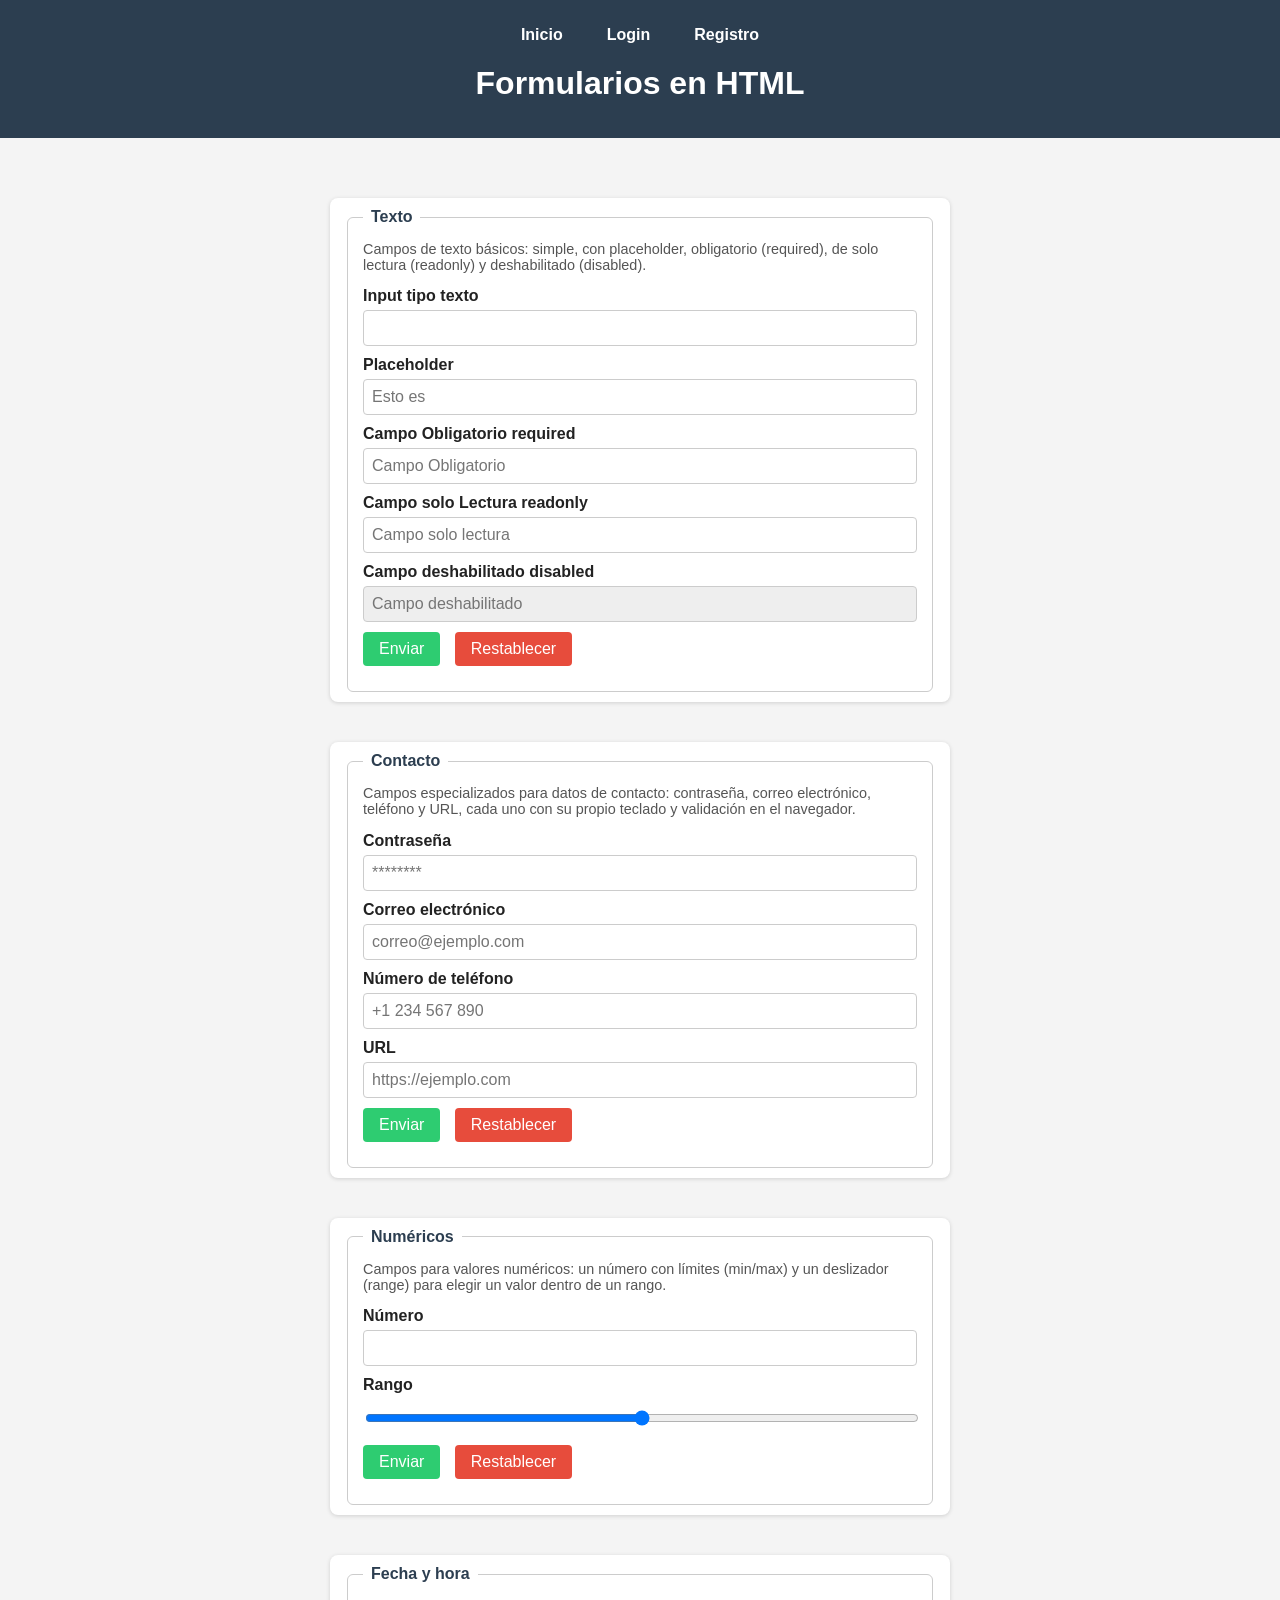
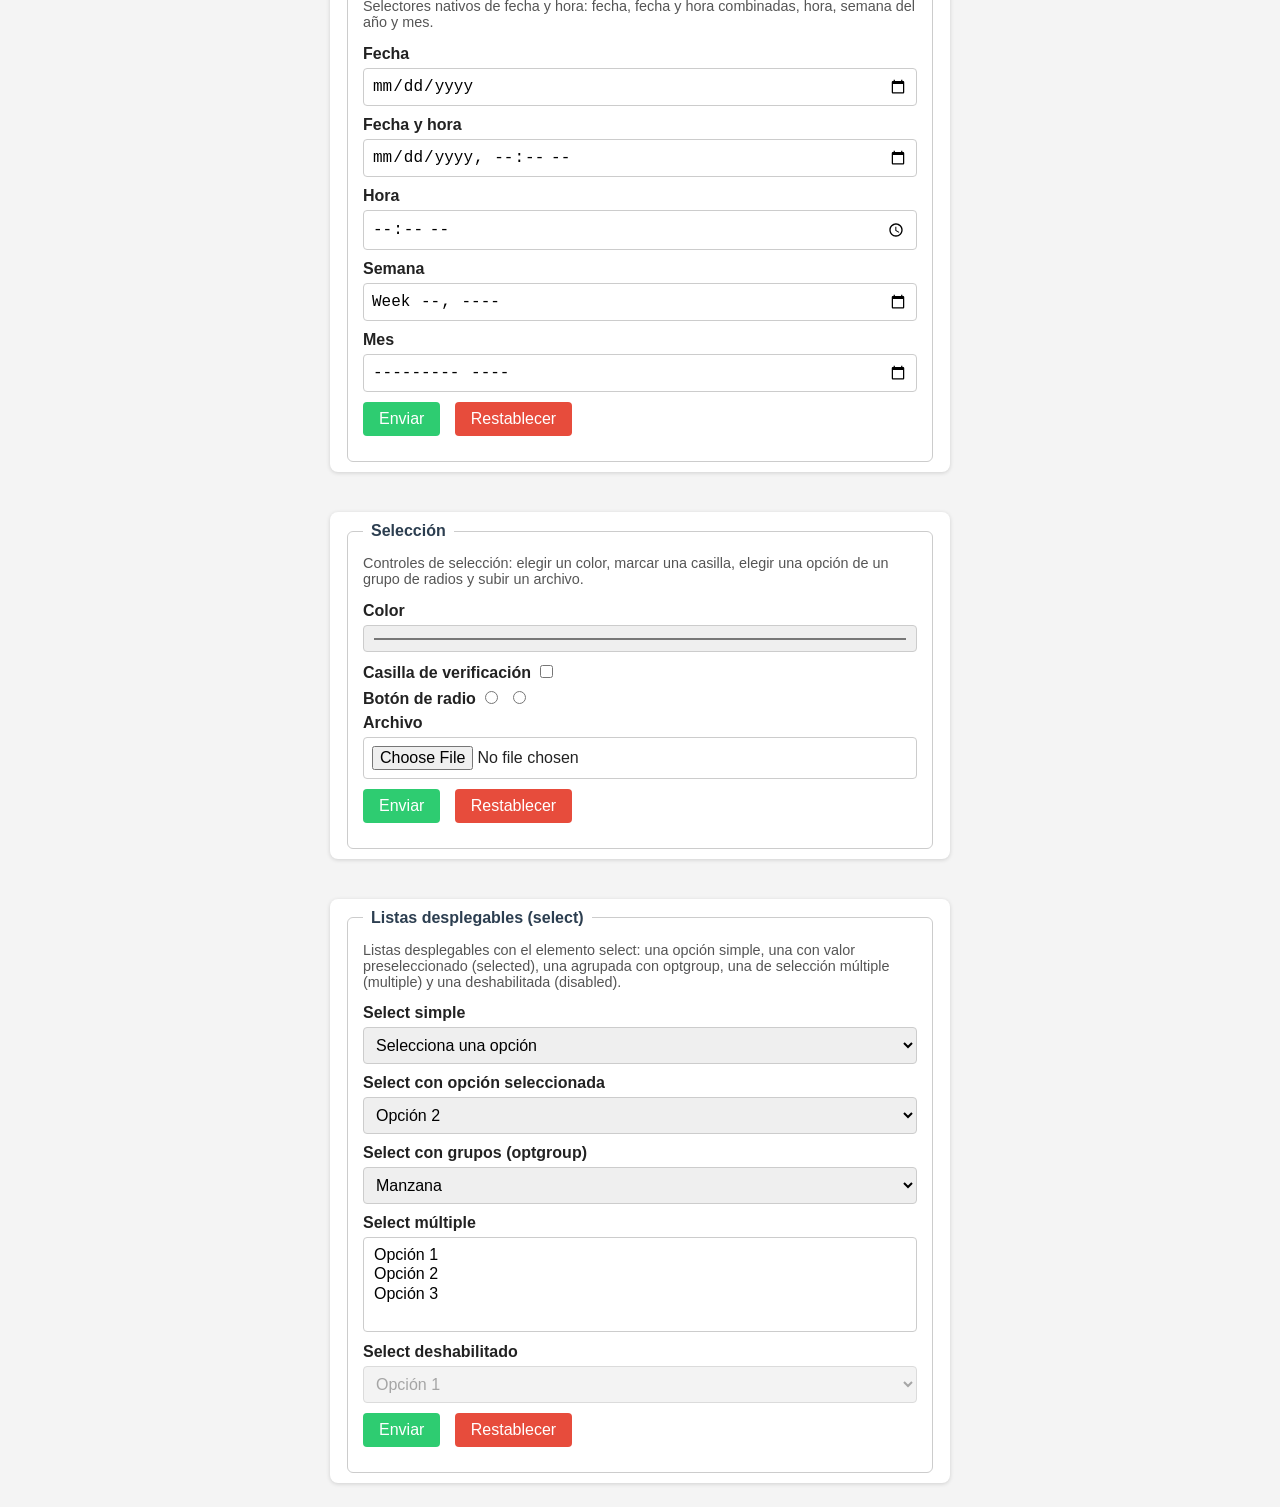
<file: index.html>
<!DOCTYPE html>
<html lang="en">
<head>
    <meta charset="UTF-8">
    <meta name="viewport" content="width=device-width, initial-scale=1.0">
    <title>Formularios</title>
    <link rel="stylesheet" href="CSS/formularios.css">
    
    <link rel="shortcut icon" href="img/logo redil stereo.jpg" type="image/x-icon">
</head>
<body>

    <header>
        <nav>
            <a href="index.html">Inicio</a>
            <a href="login.html" target="_blank">Login</a>
            <a href="registro.html" target="_blank">Registro</a>
        </nav>
        <h1>Formularios en HTML</h1>
        <p></p>
    </header>

    <main>
        <section>
            <!-- aquí van los bloques de formularios, uno por uno -->
             <form action="">
    <fieldset>
        <legend>Texto</legend>
        <p>Campos de texto básicos: simple, con placeholder, obligatorio (required), de solo lectura (readonly) y deshabilitado (disabled).</p>

        <label for="">Input tipo texto</label>
        <input type="text">
        <br>

        <label for="">Placeholder</label>
        <input type="text" placeholder="Esto es ">
        <br>

        <label for="">Campo Obligatorio required</label>
        <input type="text" placeholder="Campo Obligatorio" required>
        <br>

        <label for="">Campo solo Lectura readonly</label>
        <input type="text" readonly placeholder="Campo solo lectura">
        <br>

        <label for="">Campo deshabilitado disabled</label>
        <input type="text" disabled placeholder="Campo deshabilitado">
        <br>

        <input type="submit" value="Enviar">
        <input type="reset" value="Restablecer">
    </fieldset>
</form>
            <form action="">
    <fieldset>
        <legend>Contacto</legend>
        <p>Campos especializados para datos de contacto: contraseña, correo electrónico, teléfono y URL, cada uno con su propio teclado y validación en el navegador.</p>

        <label for="">Contraseña</label>
        <input type="password" placeholder="********">
        <br>

        <label for="">Correo electrónico</label>
        <input type="email" placeholder="correo@ejemplo.com">
        <br>

        <label for="">Número de teléfono</label>
        <input type="tel" placeholder="+1 234 567 890">
        <br>

        <label for="">URL</label>
        <input type="url" placeholder="https://ejemplo.com">
        <br>

        <input type="submit" value="Enviar">
        <input type="reset" value="Restablecer">
    </fieldset>
</form>
          <form action="">
    <fieldset>
        <legend>Numéricos</legend>
        <p>Campos para valores numéricos: un número con límites (min/max) y un deslizador (range) para elegir un valor dentro de un rango.</p>

        <label for="">Número</label>
        <input type="number" min="0" max="100" step="1">
        <br>

        <label for="">Rango</label>
        <input type="range" min="0" max="100" step="1">
        <br>

        <input type="submit" value="Enviar">
        <input type="reset" value="Restablecer">
    </fieldset>
</form>
            <form action="">
    <fieldset>
        <legend>Fecha y hora</legend>
        <p>Selectores nativos de fecha y hora: fecha, fecha y hora combinadas, hora, semana del año y mes.</p>

        <label for="">Fecha</label>
        <input type="date">
        <br>

        <label for="">Fecha y hora</label>
        <input type="datetime-local">
        <br>

        <label for="">Hora</label>
        <input type="time">
        <br>

        <label for="">Semana</label>
        <input type="week">
        <br>

        <label for="">Mes</label>
        <input type="month">
        <br>

        <input type="submit" value="Enviar">
        <input type="reset" value="Restablecer">
    </fieldset>
</form>
        <form action="">
    <fieldset>
        <legend>Selección</legend>
        <p>Controles de selección: elegir un color, marcar una casilla, elegir una opción de un
        grupo de radios y subir un archivo.</p>

        <label for="">Color</label>
        <input type="color">
        <br>

        <label for="">Casilla de verificación</label>
        <input type="checkbox">
        <br>

        <label for="">Botón de radio</label>
        <input type="radio" name="radioGroup">
        <input type="radio" name="radioGroup">
        <br>

        <label for="">Archivo</label>
        <input type="file">
        <br>

        <input type="submit" value="Enviar">
        <input type="reset" value="Restablecer">
    </fieldset>
</form>
            <form action="">
    <fieldset>
        <legend>Listas desplegables (select)</legend>
        <p>Listas desplegables con el elemento select: una opción simple, una con valor
preseleccionado (selected), una agrupada con optgroup, una de selección múltiple (multiple) y una
deshabilitada (disabled).</p>

        <label for="">Select simple</label>
        <select name="">
            <option value="">Selecciona una opción</option>
            <option value="opcion1">Opción 1</option>
            <option value="opcion2">Opción 2</option>
            <option value="opcion3">Opción 3</option>
        </select>
        <br>

        <label for="">Select con opción seleccionada</label>
        <select name="">
            <option value="opcion1">Opción 1</option>
            <option value="opcion2" selected>Opción 2</option>
            <option value="opcion3">Opción 3</option>
        </select>
        <br>

        <label for="">Select con grupos (optgroup)</label>
        <select name="">
            <optgroup label="Frutas">
                <option value="manzana">Manzana</option>
                <option value="pera">Pera</option>
            </optgroup>
            <optgroup label="Verduras">
                <option value="zanahoria">Zanahoria</option>
                <option value="lechuga">Lechuga</option>
            </optgroup>
        </select>
        <br>

        <label for="">Select múltiple</label>
        <select name="" multiple>
            <option value="opcion1">Opción 1</option>
            <option value="opcion2">Opción 2</option>
            <option value="opcion3">Opción 3</option>
        </select>
        <br>

        <label for="">Select deshabilitado</label>
        <select name="" disabled>
            <option value="opcion1">Opción 1</option>
        </select>
        <br>

        <input type="submit" value="Enviar">
        <input type="reset" value="Restablecer">
    </fieldset>
</form>
        </section>
    </main>
</body>
</html>
</file>
<file: CSS/formularios.css>
* {
    box-sizing: border-box;
}

body {
    margin: 0;
    font-family: Arial, Helvetica, sans-serif;
    background-color: #f4f4f4;
    color: #222;
}

header {
    background-color: #2c3e50;
    color: #fff;
    padding: 20px;
    text-align: center;
}

header h1 {
    margin: 0;
}

nav {
    display: flex;
    justify-content: center;
    gap: 20px;
    margin-bottom: 15px;
}

nav a {
    color: #fff;
    text-decoration: none;
    font-weight: 600;
    padding: 6px 12px;
    border-radius: 4px;
    transition: background-color 0.2s;
}

nav a:hover {
    background-color: rgba(255, 255, 255, 0.15);
}

main {
    display: flex;
    flex-wrap: wrap;
    gap: 20px;
    padding: 20px;
    justify-content: center;
}

section {
    flex-wrap: wrap;
    gap: 20px;
    width: 50%;
}

form {
    background-color: #fff;
    border-radius: 8px;
    box-shadow: 0 1px 4px rgba(0, 0, 0, 0.15);
    padding: 10px 15px;
    flex: 1 1 300px;
    margin-top: 40px;
}

fieldset {
    border: 1px solid #ccc;
    border-radius: 6px;
    padding: 15px;
}

legend {
    font-weight: bold;
    color: #2c3e50;
    padding: 0 8px;
}

fieldset p {
    font-size: 0.9rem;
    color: #555;
    margin-top: 0;
}

label {
    display: inline-block;
    margin-bottom: 5px;
    font-weight: 600;
}

input,
select {
    width: 100%;
    padding: 8px;
    margin-bottom: 10px;
    border: 1px solid #ccc;
    border-radius: 4px;
    font-size: 1rem;
}

input[type="checkbox"],
input[type="radio"] {
    width: auto;
    margin-right: 5px;
}

input[type="submit"],
input[type="reset"],
input[type="button"] {
    width: auto;
    cursor: pointer;
    border: none;
    color: #fff;
    padding: 8px 16px;
    margin-right: 10px;
}

input[type="submit"] {
    background-color: #2ecc71;
}

input[type="submit"]:hover {
    background-color: #27ae60;
}

input[type="reset"] {
    background-color: #e74c3c;
}

input[type="reset"]:hover {
    background-color: #c0392b;
}

input[type="button"] {
    background-color: #3498db;
}

input[type="button"]:hover {
    background-color: #2980b9;
}

input:disabled,
select:disabled {
    background-color: #eee;
    cursor: not-allowed;
}
</file>
